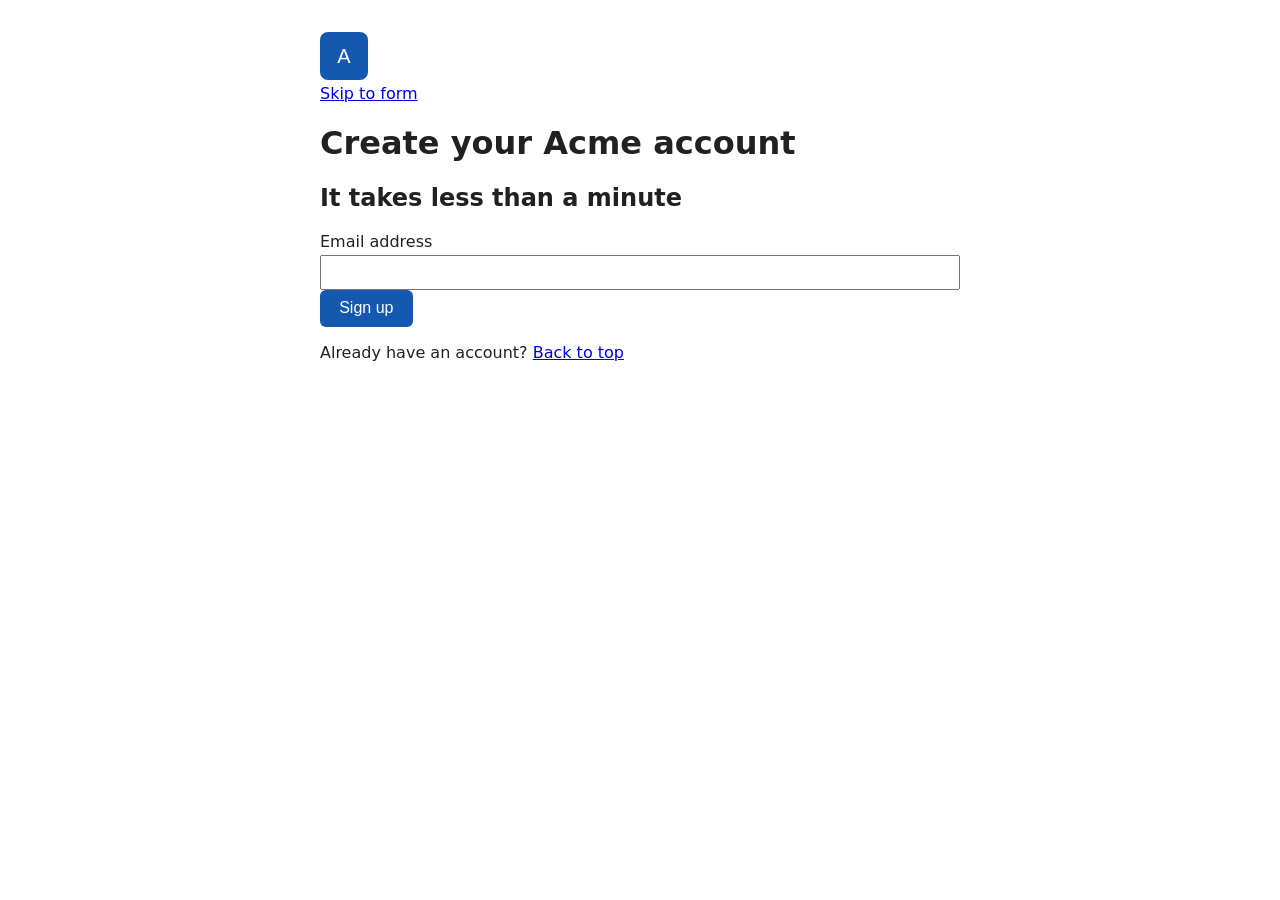
<file: examples/frontend_demo/index.html>
<!doctype html>
<html lang="en">
<head>
  <meta charset="utf-8">
  <meta name="viewport" content="width=device-width, initial-scale=1">
  <title>Acme — Sign up</title>
  <link rel="stylesheet" href="style.css">
</head>
<body>
  <header>
    <img src="assets/logo.svg" alt="Acme logo" width="48" height="48">
    <nav><a href="#main">Skip to form</a></nav>
  </header>

  <main id="main">
    <h1>Create your Acme account</h1>
    <h2>It takes less than a minute</h2>

    <form action="/signup" method="post">
      <label for="email">Email address</label>
      <input type="email" id="email" name="email" autocomplete="email">

      <button type="submit" class="btn">Sign up</button>
    </form>
  </main>

  <footer>
    <p>Already have an account? <a href="#main">Back to top</a></p>
  </footer>
</body>
</html>
</file>
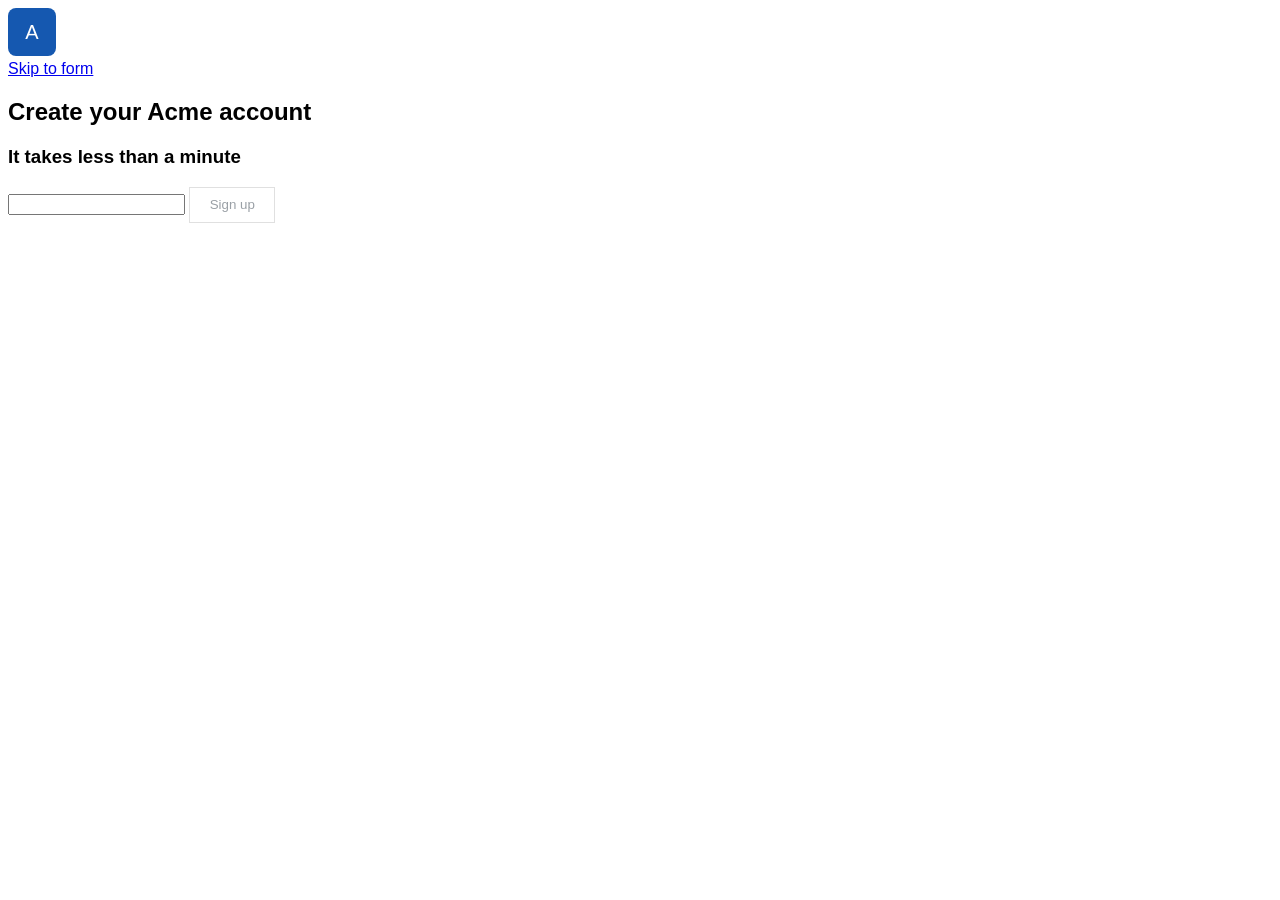
<file: examples/frontend_demo/before/index.html>
<!doctype html>
<html lang="en">
<head>
  <meta charset="utf-8">
  <!-- DEFECT 4: no <meta name="viewport"> -> responsive check fails -->
  <title>Acme — Sign up</title>
  <link rel="stylesheet" href="style.css">
  <!-- DEFECT 6: an over-budget inline blob (kept verbatim from a copy-paste) -->
  <script>
    // Inlined analytics shim - bloats the page past its byte budget.
    var ACME_BLOB = "[base64]";
  </script>
</head>
<body>
  <header>
    <!-- DEFECT 2: <img> with no alt -->
    <img src="../assets/logo.svg" width="48" height="48">
    <!-- DEFECT 5: broken internal anchor (#main does not exist below) -->
    <nav><a href="#main">Skip to form</a></nav>
  </header>

  <section>
    <h1>Create your Acme account</h1>
    <!-- DEFECT 3: heading level skips h1 -> h3 -->
    <h3>It takes less than a minute</h3>

    <form action="/signup" method="post">
      <!-- DEFECT (a11y): unlabeled control -->
      <input type="email" name="email">

      <!-- DEFECT 1: low-contrast button (see before/style.css .btn) -->
      <button type="submit" class="btn">Sign up</button>
    </form>
  </section>
</body>
</html>
</file>
<file: examples/frontend_demo/style.css>
/* Fixed styles — the .btn pair clears WCAG AA (white on #1558b0). */
:root { --brand: #1558b0; }

body {
  font-family: system-ui, sans-serif;
  margin: 0 auto;
  max-width: 40rem;
  padding: 2rem 1rem;
  color: #202124;
}

.btn {
  color: #ffffff;          /* white text ... */
  background: #1558b0;     /* ... on brand blue -> contrast >= 4.5 (AA) */
  border: 0;
  border-radius: 6px;
  padding: 0.6rem 1.2rem;
  font-size: 1rem;
  cursor: pointer;
}

label { display: block; margin: 1rem 0 0.25rem; }
input { width: 100%; padding: 0.5rem; box-sizing: border-box; }

/* A responsive breakpoint so the responsive presence-check passes. */
@media (max-width: 480px) {
  body { padding: 1rem 0.5rem; }
  .btn { width: 100%; }
}
</file>
<file: examples/frontend_demo/before/style.css>
/* DEFECT 1: low-contrast button — #9aa0a6 text on #ffffff is ~2.64:1,
   below the WCAG AA 4.5 threshold. The contrast check computes this exactly. */
.btn {
  color: #9aa0a6;
  background: #ffffff;
  border: 1px solid #e0e0e0;
  padding: 0.6rem 1.2rem;
}

body { font-family: sans-serif; }
/* (no responsive breakpoint either) */
</file>
